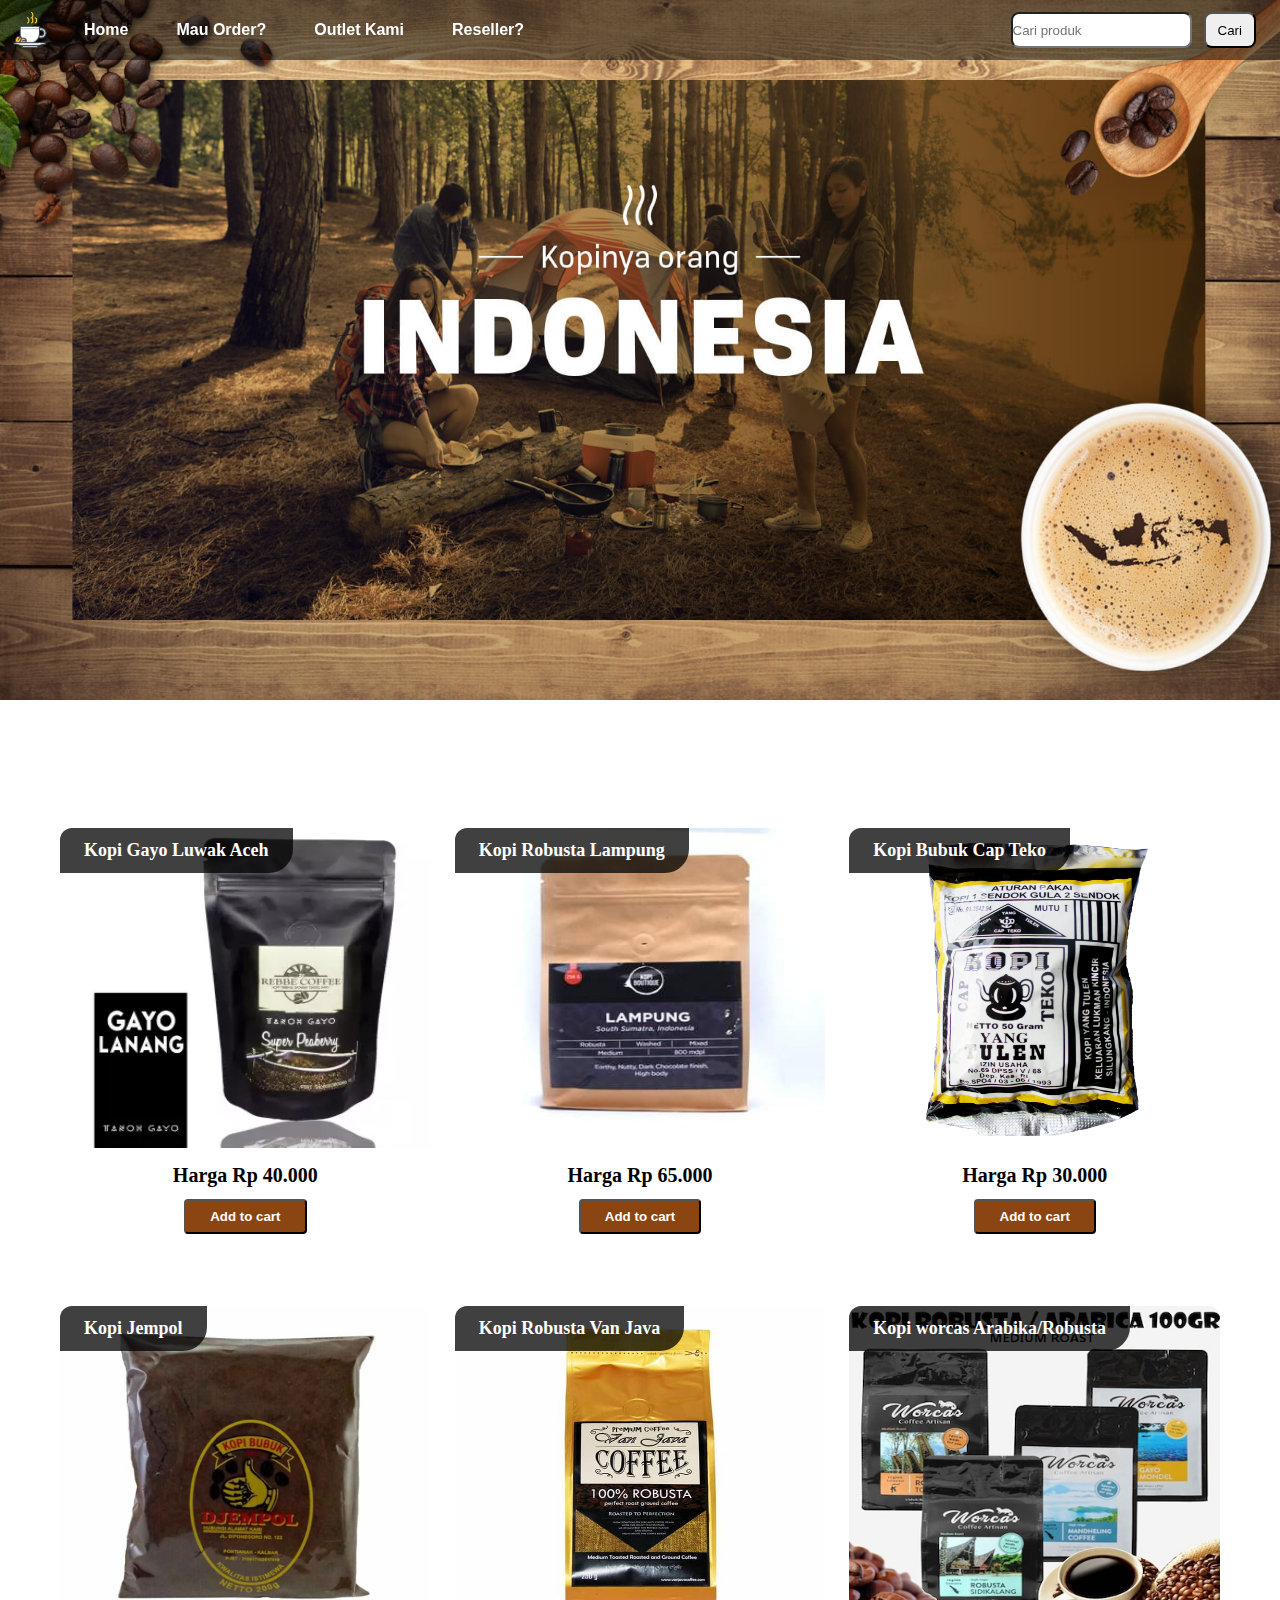
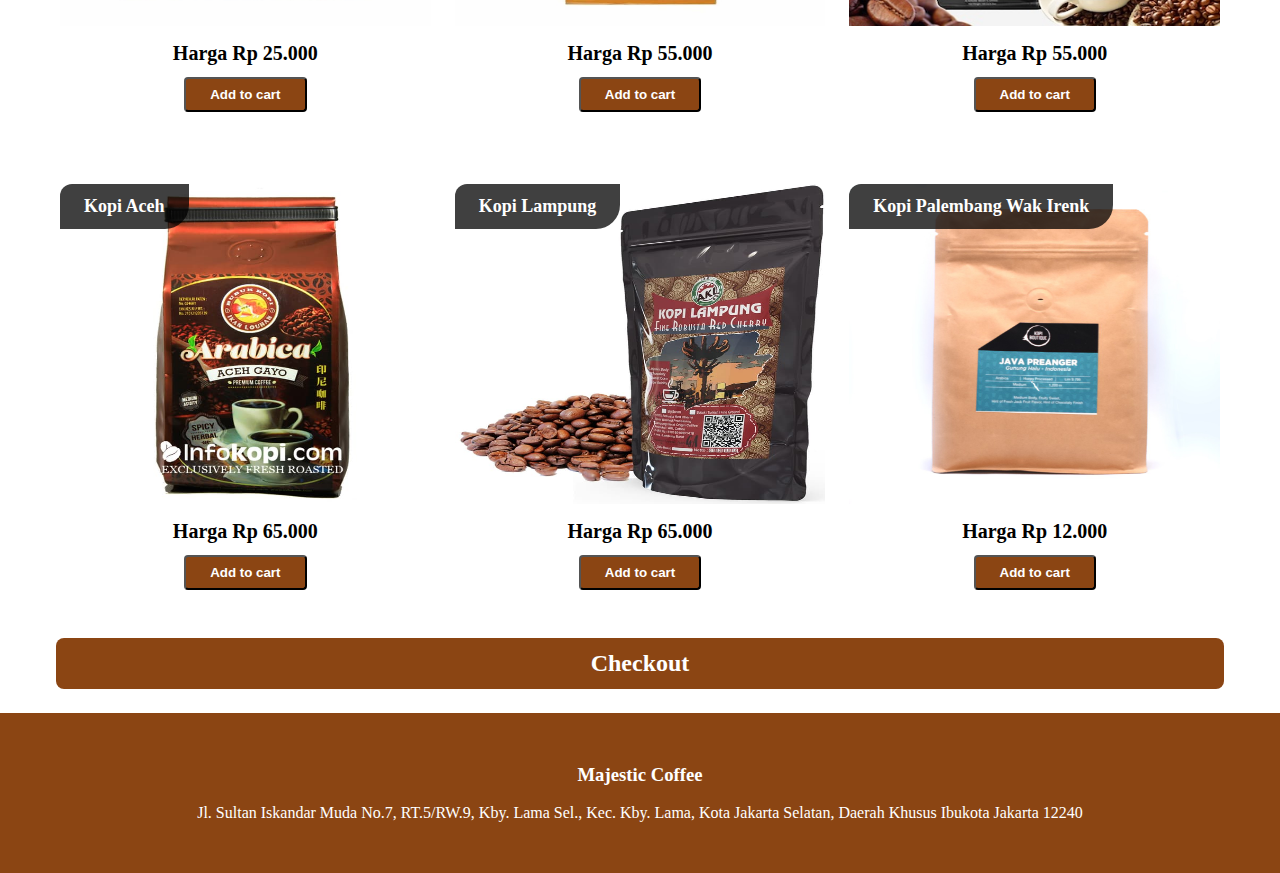
<file: index.html>
<!DOCTYPE html>
<html>

<head>
    <title>Majestic Coffee</title>
    <link rel="stylesheet" href="style.css" type="text/css">
</head>

<body>
    <header>
        <div id="img-header">
            <nav class="nav-bar-index">
                <img class="logo" src="assets/coffee.png">
                <a href="index.html">Home</a>
                <!-- Link menuju halaman cara order.
                        Halaman cara order berisi informasi mengenai tata cara pemesanan di outlet Majestic coffe. -->
                <a href='#bagian1' class='active'>Mau Order?</a>
                <!-- Link menuju halaman outlet.
                        Halaman outlet berisi informasi mengenai deskripsi outlet, alamat, kontak yang dapat dihubungi dan sebagainya -->
                <a href="outlet.html">Outlet Kami</a>
                <a href="reseller.html">Reseller?</a>
                <form class="search" action="#bagian1">
                    <input class="input-search" type="text" name="search" id="search" placeholder="Cari produk">
                    <input class="btn-search" type="submit" name="submit" id="submit" value="Cari">
                </form>
            </nav>
        </div>
    </header>

    <!-- Content -->
    <section id='bagian1'>
        <div class="main-container">
            <h2 class="welcome-message"></h2>
            <div class="container-flex">
                <div class="card-item">
                    <div class="header">
                        <img class="img-coffe" src="img/gayo.jpg" alt="Kopi">
                        <h3 class="title">Kopi Gayo Luwak Aceh</h3>
                    </div>
                    <div class="content">
                        <h3>Harga Rp 40.000</h3>
                    </div>
                    <div class="card-footer">
                        <button class="btn-order">Add to cart</button>
                    </div>
                </div>
                <div class="card-item">
                    <div class="header">
                        <img class="img-coffe" src="img/hitam.jpg" alt="Kopi">
                        <h3 class="title">Kopi Robusta Lampung</h3>
                    </div>
                    <div class="content">
                        <h3>Harga Rp 65.000</h3>
                    </div>
                    <div class="card-footer">
                        <button class="btn-order">Add to cart</button>
                    </div>
                </div>
                <div class="card-item">
                    <div class="header">
                        <img class="img-coffe" src="img/teko.jpg" alt="Kopi">
                        <h3 class="title">Kopi Bubuk Cap Teko</h3>
                    </div>
                    <div class="content">
                        <h3>Harga Rp 30.000</h3>
                    </div>
                    <div class="card-footer">
                        <button class="btn-order">Add to cart</button>
                    </div>
                </div>
            </div>
            <div class="container-flex">
                <div class="card-item">
                    <div class="header">
                        <img class="img-coffe" src="img/jempol.jpg" alt="Kopi">
                        <h3 class="title">Kopi Jempol</h3>
                    </div>
                    <div class="content">
                        <h3>Harga Rp 25.000</h3>
                    </div>
                    <div class="card-footer">
                        <button class="btn-order">Add to cart</button>
                    </div>
                </div>
                <div class="card-item">
                    <div class="header">
                        <img src="img/vanjava.jpg" alt="Kopi">
                        <h3 class="title">Kopi Robusta Van Java</h3>
                    </div>
                    <div class="content">
                        <h3>Harga Rp 55.000</h3>
                    </div>
                    <div class="card-footer">
                        <button class="btn-order">Add to cart</button>
                    </div>
                </div>
                <div class="card-item">
                    <div class="header">
                        <img src="img/robusta.jpg" alt="Kopi">
                        <h3 class="title">Kopi worcas Arabika/Robusta </h3>
                    </div>
                    <div class="content">
                        <h3>Harga Rp 55.000</h3>
                    </div>
                    <div class="card-footer">
                        <button class="btn-order">Add to cart</button>
                    </div>
                </div>
            </div>
            <div class="container-flex">
                <div class="card-item">
                    <div class="header">
                        <img src="img/aceh.jpg" alt="Kopi">
                        <h3 class="title">Kopi Aceh</h3>
                    </div>
                    <div class="content">
                        <h3>Harga Rp 65.000</h3>
                    </div>
                    <div class="card-footer">
                        <button class="btn-order">Add to cart</button>
                    </div>
                </div>
                <div class="card-item">
                    <div class="header">
                        <img src="img/lampung.jpg" alt="Kopi">
                        <h3 class="title">Kopi Lampung</h3>
                    </div>
                    <div class="content">
                        <h3>Harga Rp 65.000</h3>
                    </div>
                    <div class="card-footer">
                        <button class="btn-order">Add to cart</button>
                    </div>
                </div>
                <div class="card-item">
                    <div class="header">
                        <img src="img/palembang.jpg" alt="Kopi">
                        <h3 class="title">Kopi Palembang Wak Irenk</h3>
                    </div>
                    <div class="content">
                        <h3>Harga Rp 12.000</h3>
                    </div>
                    <div class="card-footer">
                        <button class="btn-order">Add to cart</button>
                    </div>
                </div>
            </div>
    </section>

    <!-- Link menuju halaman checkout.
        Halaman checkout merupakan halaman detail dari pesanan 
        yang berisi informasi mengenai jumlah pesanan, harga, tombol bayar, dsb -->
    <a href="checkout.html" class="btn-checkout-index">Checkout</a>
    </div>
    <!-- End Content -->
    <!-- Footer -->
    <footer>
        <div class="footer">
            <h3>Majestic Coffee</h3>
            <br>
            <p>Jl. Sultan Iskandar Muda No.7, RT.5/RW.9, Kby. Lama Sel., Kec. Kby. Lama, Kota Jakarta
                Selatan, Daerah
                Khusus Ibukota Jakarta 12240</p>
        </div>
    </footer>
</body>

</html>
</file>
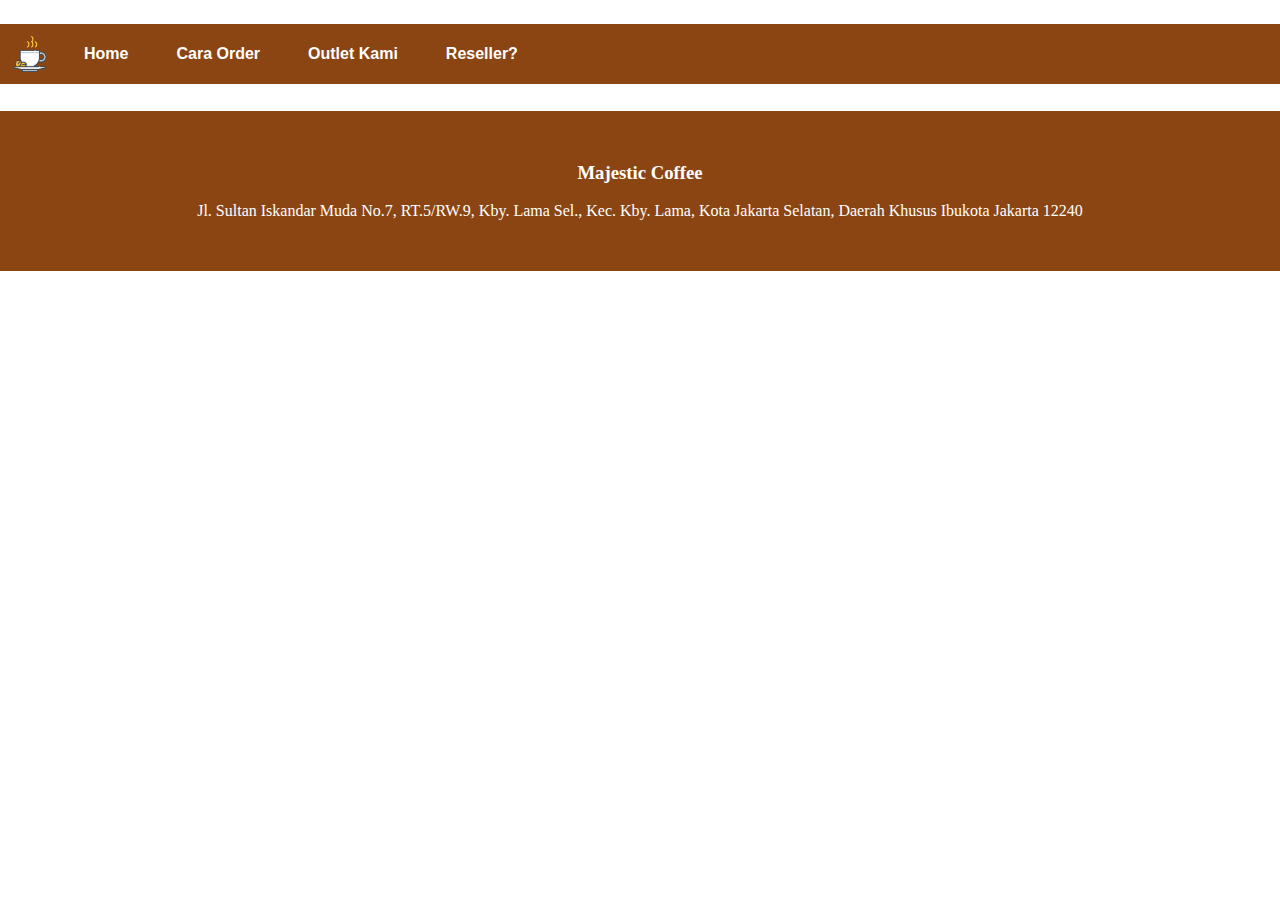
<file: caraorder.html>
<!DOCTYPE html>
<html>

<head>
    <title>Majestic Coffee</title>
    <link rel="stylesheet" href="style.css" type="text/css">
</head>

<body>
    <header>
        <nav class="nav-bar">
            <img class="logo" src="assets/coffee.png">
            <a href="index.html">Home</a>
            <!-- Link menuju halaman cara order.
            Halaman cara order berisi informasi mengenai tata cara pemesanan di outlet Majestic coffe. -->
            <a href="caraorder.html">Cara Order</a>
            <!-- Link menuju halaman outlet.
            Halaman outlet berisi informasi mengenai deskripsi outlet, alamat, kontak yang dapat dihubungi dan sebagainya -->
            <a href="outlet.html">Outlet Kami</a>

            <a href="reseller.html">Reseller?</a>
        </nav>
    </header>
        

        <!-- Link menuju halaman checkout.
        Halaman checkout merupakan halaman detail dari pesanan 
        yang berisi informasi mengenai jumlah pesanan, harga, tombol bayar, dsb -->
        <a href="checkout.html" class="btn-checkout">C H E C K O U T</a>
    </div>
    <!-- End Content -->
    <!-- Footer -->

            <a href="reseller.html">Reseller?</a>
        </nav>
    </header>

    <footer>
        <div class="footer">
            <h3>Majestic Coffee</h3>
            <br>
            <p>Jl. Sultan Iskandar Muda No.7, RT.5/RW.9, Kby. Lama Sel., Kec. Kby. Lama, Kota Jakarta
                Selatan, Daerah
                Khusus Ibukota Jakarta 12240</p>
        </div>
    </footer>
</body>

</html>
</file>
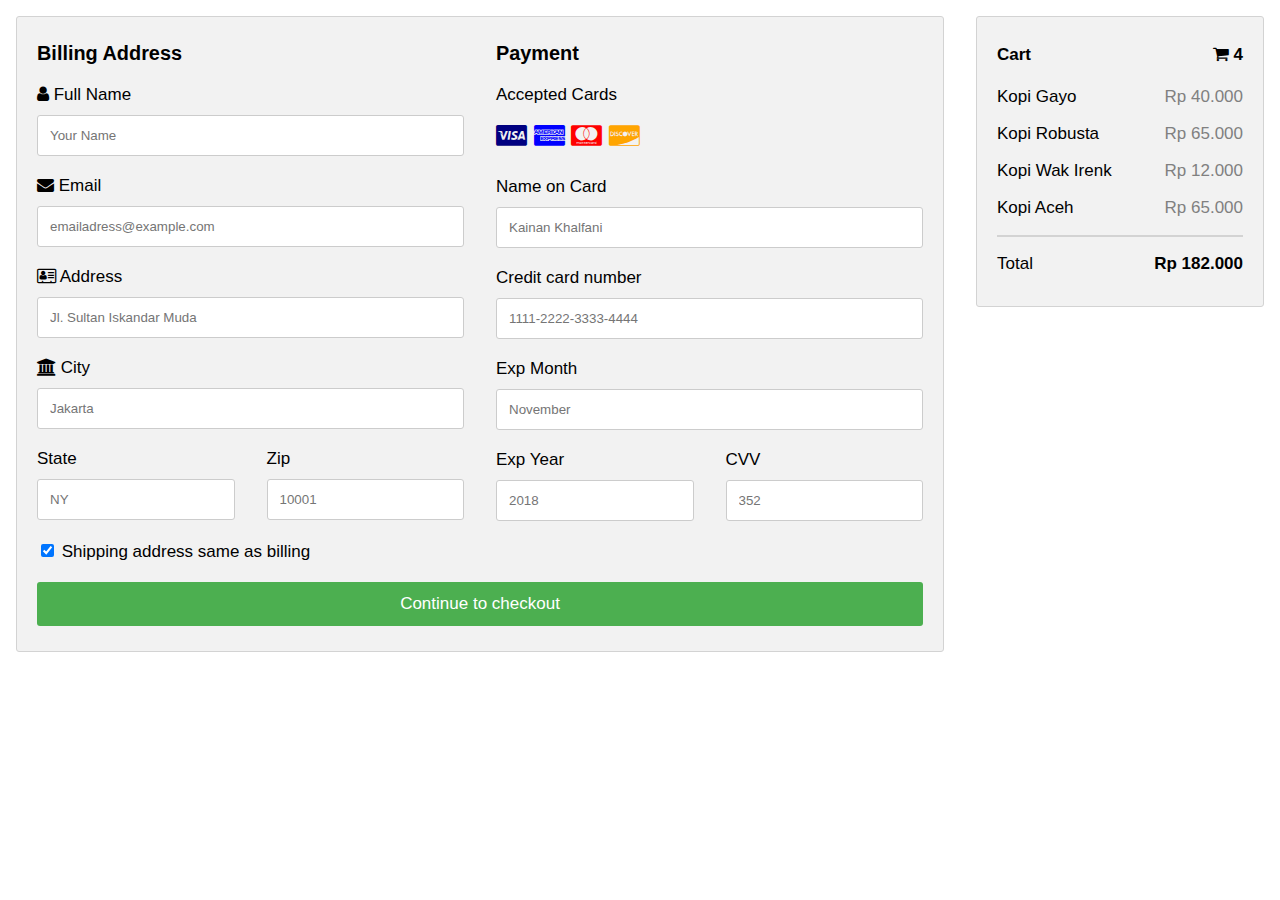
<file: checkout.html>
<!DOCTYPE html>
<html>
<head>
<meta name="viewport" content="width=device-width, initial-scale=1">
<link rel="stylesheet" href="https://cdnjs.cloudflare.com/ajax/libs/font-awesome/4.7.0/css/font-awesome.min.css">
<link rel="stylesheet" href="checkout.css" type="text/css">
</head>
<body>


<div class="row">
  <div class="col-75">
    <div class="container">
      <form action="paysuccess.html">

        <div class="row">
          <div class="col-50">
            <h3>Billing Address</h3>
            <label for="fname"><i class="fa fa-user"></i> Full Name</label>
            <input type="text" id="fname" name="firstname" placeholder="Your Name">
            <label for="email"><i class="fa fa-envelope"></i> Email</label>
            <input type="text" id="email" name="email" placeholder="emailadress@example.com">
            <label for="adr"><i class="fa fa-address-card-o"></i> Address</label>
            <input type="text" id="adr" name="address" placeholder="Jl. Sultan Iskandar Muda">
            <label for="city"><i class="fa fa-institution"></i> City</label>
            <input type="text" id="city" name="city" placeholder="Jakarta">

            <div class="row">
              <div class="col-50">
                <label for="state">State</label>
                <input type="text" id="state" name="state" placeholder="NY">
              </div>
              <div class="col-50">
                <label for="zip">Zip</label>
                <input type="text" id="zip" name="zip" placeholder="10001">
              </div>
            </div>
          </div>

          <div class="col-50">
            <h3>Payment</h3>
            <label for="fname">Accepted Cards</label>
            <div class="icon-container">
              <i class="fa fa-cc-visa" style="color:navy;"></i>
              <i class="fa fa-cc-amex" style="color:blue;"></i>
              <i class="fa fa-cc-mastercard" style="color:red;"></i>
              <i class="fa fa-cc-discover" style="color:orange;"></i>
            </div>
            <label for="cname">Name on Card</label>
            <input type="text" id="cname" name="cardname" placeholder="Kainan Khalfani">
            <label for="ccnum">Credit card number</label>
            <input type="text" id="ccnum" name="cardnumber" placeholder="1111-2222-3333-4444">
            <label for="expmonth">Exp Month</label>
            <input type="text" id="expmonth" name="expmonth" placeholder="November">
            <div class="row">
              <div class="col-50">
                <label for="expyear">Exp Year</label>
                <input type="text" id="expyear" name="expyear" placeholder="2018">
              </div>
              <div class="col-50">
                <label for="cvv">CVV</label>
                <input type="text" id="cvv" name="cvv" placeholder="352">
              </div>
            </div>
          </div>
          
        </div>
        <label>
          <input type="checkbox" checked="checked" name="sameadr"> Shipping address same as billing
        </label>
        <input type="submit" value="Continue to checkout" class="btn">
      </form>
    </div>
  </div>
  <div class="col-25">
    <div class="container">
      <h4>Cart <span class="price" style="color:black"><i class="fa fa-shopping-cart"></i> <b>4</b></span></h4>
      <p>Kopi Gayo <span class="price">Rp 40.000</span></p>
      <p>Kopi Robusta <span class="price">Rp 65.000</span></p>
      <p>Kopi Wak Irenk  <span class="price">Rp 12.000</span></p>
      <p>Kopi Aceh <span class="price">Rp 65.000</span></p>
      <hr>
      <p>Total <span class="price" style="color:black"><b>Rp 182.000</b></span></p>
    </div>
  </div>
</div>

</body>
</html>
</file>
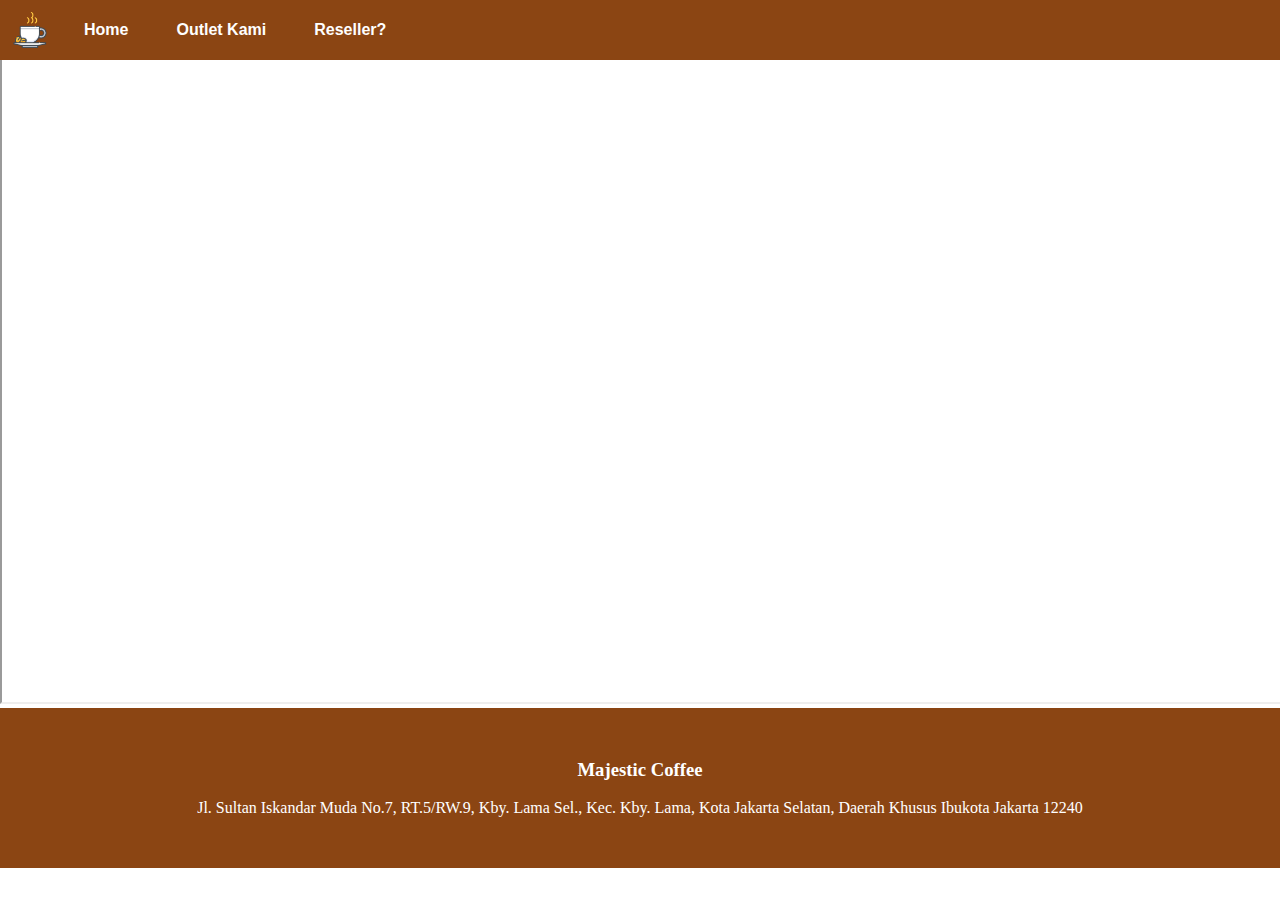
<file: outlet.html>
<!DOCTYPE html>
<html>

<head>
    <title>Alamat Kami</title>
    <link rel="stylesheet" href="style.css" type="text/css">
</head>

<body>
    <header>
        <nav class="nav-bar">
            <img class="logo" src="assets/coffee.png">
            <a href="index.html">Home</a>
            <!-- Link menuju halaman cara order.
            Halaman cara order berisi informasi mengenai tata cara pemesanan di outlet Majestic coffe. -->
            <!-- <a href="checkout.html">Mau Order?</a> -->
            <!-- Link menuju halaman outlet.
            Halaman outlet berisi informasi mengenai deskripsi outlet, alamat, kontak yang dapat dihubungi dan sebagainya -->
            <a href="outlet.html">Outlet Kami</a>
            <a href="reseller.html">Reseller?</a>
        </nav>
    </header>
    <div id="alamat">
        <iframe
            src="https://www.google.com/maps/embed?pb=!1m18!1m12!1m3!1d3966.0228619079257!2d106.77942751419889!3d-6.260718695468388!2m3!1f0!2f0!3f0!3m2!1i1024!2i768!4f13.1!3m3!1m2!1s0x2e69f1a8713ce207%3A0x2c3ea1f4a28bfac5!2sHacktiv8!5e0!3m2!1sid!2sid!4v1573711914949!5m2!1sid!2sid"
            width="100%" height="700">
        </iframe>
    </div>
    <footer>
        <div class="footer">
            <h3>Majestic Coffee</h3>
            <br>
            <p>Jl. Sultan Iskandar Muda No.7, RT.5/RW.9, Kby. Lama Sel., Kec. Kby. Lama, Kota Jakarta
                Selatan, Daerah
                Khusus Ibukota Jakarta 12240</p>
        </div>
    </footer>
</body>

</html>
</file>
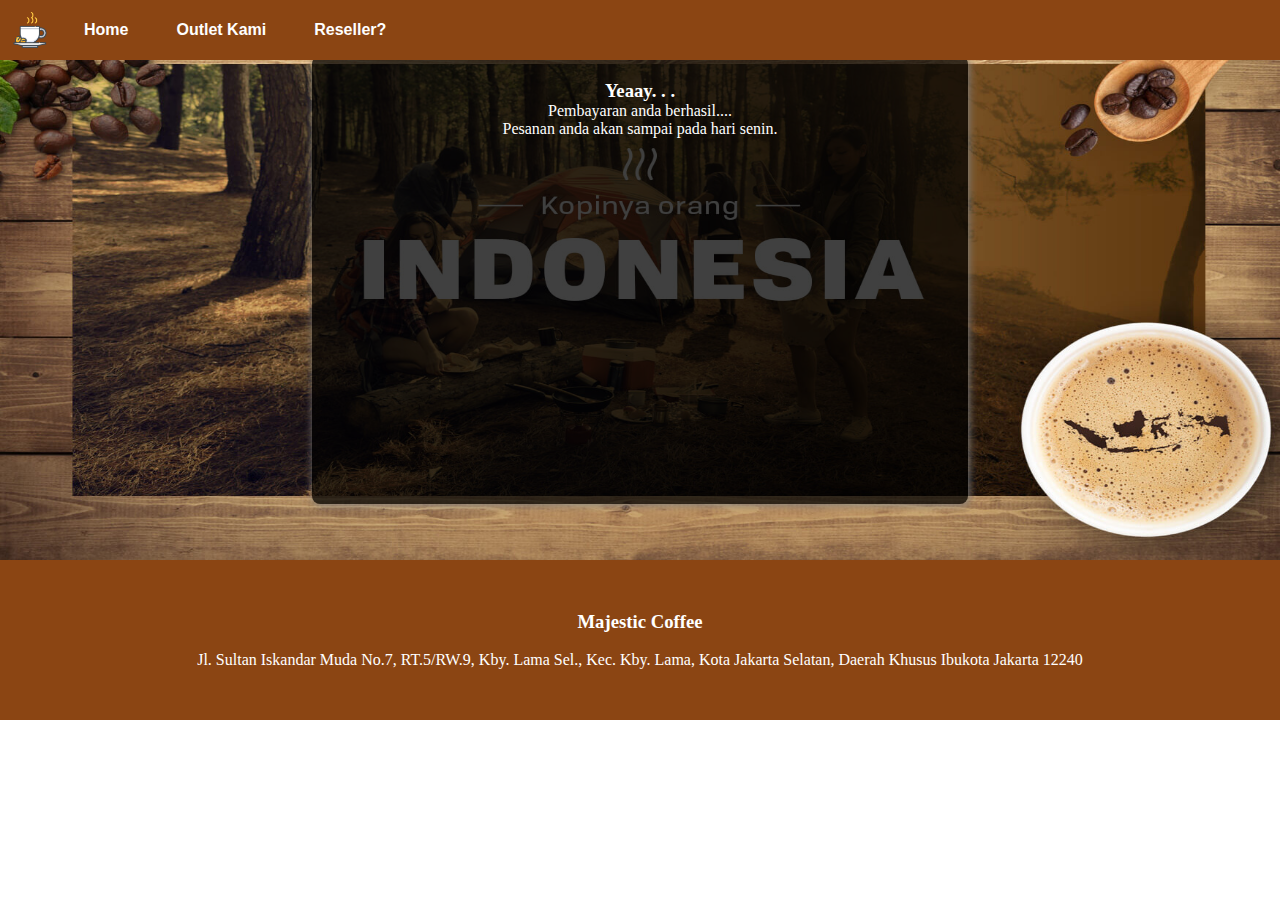
<file: paysuccess.html>
<!DOCTYPE html>
<html>

<head>
    <title>Alamat Kami</title>
    <link rel="stylesheet" href="style.css" type="text/css">
</head>

<body>
    <header>
        <nav class="nav-bar">
            <img class="logo" src="assets/coffee.png">
            <a href="index.html">Home</a>
            <!-- Link menuju halaman cara order.
            Halaman cara order berisi informasi mengenai tata cara pemesanan di outlet Majestic coffe. -->
            <!-- <a href="checkout.html">Mau Order?</a> -->
            <!-- Link menuju halaman outlet.
            Halaman outlet berisi informasi mengenai deskripsi outlet, alamat, kontak yang dapat dihubungi dan sebagainya -->
            <a href="outlet.html">Outlet Kami</a>
            <a href="reseller.html">Reseller?</a>
        </nav>
    </header>
    <div class="container-reseller">
        <div class="successpay">
            <h3>Yeaay. . .</h3>
            <p>Pembayaran anda berhasil....</p>
            <p>Pesanan anda akan sampai pada hari senin.</p>
        </div>
    </div>
    <footer>
        <div class="footer">
            <h3>Majestic Coffee</h3>
            <br>
            <p>Jl. Sultan Iskandar Muda No.7, RT.5/RW.9, Kby. Lama Sel., Kec. Kby. Lama, Kota Jakarta
                Selatan, Daerah
                Khusus Ibukota Jakarta 12240</p>
        </div>
    </footer>
</body>

</html>
</file>
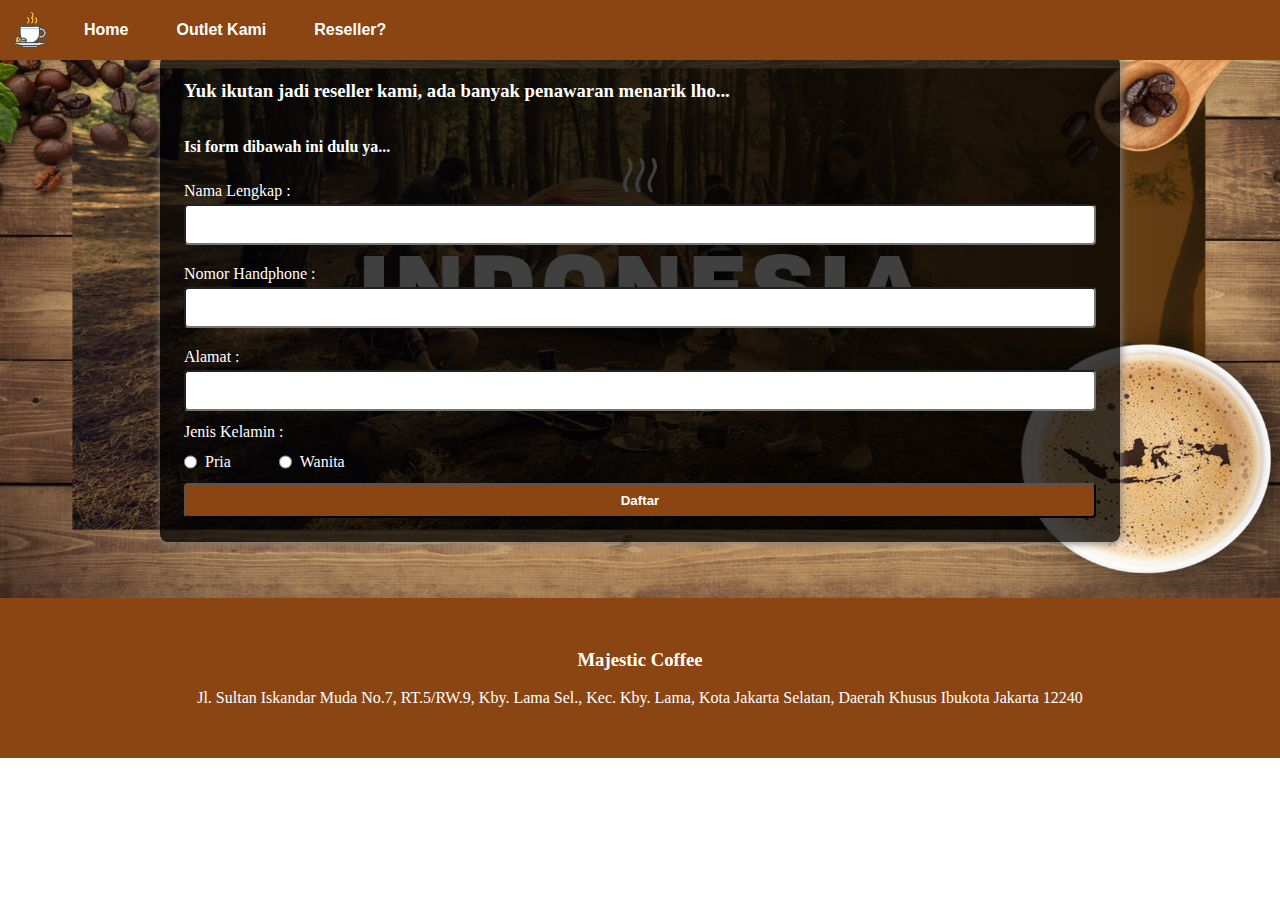
<file: reseller.html>
<!DOCTYPE html>
<html>

<head>
    <title>Majestic Coffee</title>
    <link rel="stylesheet" href="style.css" type="text/css">
</head>

<body>
    <header>
        <nav class="nav-bar">
            <img class="logo" src="assets/coffee.png">
            <a href="index.html">Home</a>
            <!-- Link menuju halaman cara order.
            Halaman cara order berisi informasi mengenai tata cara pemesanan di outlet Majestic coffe. -->
            <!-- <a href="caraorder.html">Mau Order?</a> -->
            <!-- Link menuju halaman outlet.
            Halaman outlet berisi informasi mengenai deskripsi outlet, alamat, kontak yang dapat dihubungi dan sebagainya -->
            <a href="outlet.html">Outlet Kami</a>
            <a href="reseller.html">Reseller?</a>
        </nav>
    </header>

    <div class="container-reseller">
        <div id="reseller">
            <h3>Yuk ikutan jadi reseller kami, ada banyak penawaran menarik lho...</h3>
            <br>
            <br>
            <h4>Isi form dibawah ini dulu ya...</h4>
            <br>
            <form action="index.html" class="form-reseller">
                <label for="nama">Nama Lengkap :</label>
                <input class="input-form" type="text" name="nama" id="nama">

                <label for="phone">Nomor Handphone :</label>
                <input class="input-form" type="text" name="phone" id="phone">

                <label for="address">Alamat :</label>
                <input class="input-form" type="text" name="address" id="address">

                <p>Jenis Kelamin :</p>
                <div class="gender">
                    <input type="radio" name="gender" value="man">
                    <p class="radio-label">Pria</p>
                    <input class="radio-button" type="radio" name="gender" value="woman">
                    <p class="radio-label">Wanita</p>
                </div>

                <input class="btn-order" type="submit" name="submit" id="submit" value="Daftar">
            </form>
        </div>
    </div>

    <footer>
        <div class="footer">
            <h3>Majestic Coffee</h3>
            <br>
            <p>Jl. Sultan Iskandar Muda No.7, RT.5/RW.9, Kby. Lama Sel., Kec. Kby. Lama, Kota Jakarta
                Selatan, Daerah
                Khusus Ibukota Jakarta 12240</p>
        </div>
    </footer>
</body>

</html>
</file>
<file: style.css>
* {
    margin: 0px;
    padding: 0px;
}

.nav-bar {
    display: flex;
    flex-direction: row;
    background: saddlebrown;
    position: fixed;
    width: 100%;    
    z-index: 10;
}

.nav-bar-index {
    display: flex;
    flex-direction: row;
    background: rgba(0, 0, 0, 0.5);
    position: fixed;
    width: 100%;
    z-index: 10;
}

#img-header{
    background-size: 100% 100%;
    background-image: url("./img/home.jpg");
    height: 700px;
}

.nav-bar .logo, 
.nav-bar-index .logo, 
.nav-bar-outlet .logo {
    height: 36px;
    width: 36px;
    padding: 12px;
}

.welcome-message {
    color: brown;
    padding: 56px 0px 24px 0px
}

.search {
    display: flex;
    flex: 1;
    margin: 12px 12px;
    border-radius: 8px;
    justify-content: flex-end;
    border-radius: 8px;
}

.btn-search{
    margin: 0px 12px;
    padding: 0px 12px;
    border-radius: 8px;
}

.nav-bar-index > a,
.nav-bar-outlet > a,
.nav-bar > a{
    display: inline-block;
    flex-wrap: wrap;
    font-family: 'Varela Round', sans-serif;
    font-weight: 700;
    color: white;
    margin: auto 24px;

}

.container-flex {
    display: flex;
    justify-content: center;
    align-items: center;
}

.card-item {
    flex: 1;
    margin: 48px 12px 12px 12px;
    padding-bottom: 12px;
    border-radius: 12px;
    border-color: brown;
    overflow: hidden;
}

div.content {
    padding-left: 12px;
    padding-right: 12px;
}

.content h3 {
    padding: 12px 0px;
    font-size: 20px;
    text-align: center;
}

div.card-footer {
    padding-left: 12px;
    padding-right: 12px;
    display: flex;
    flex-direction: row;
    justify-content: center;
}

.btn-order {
    padding-right: 24px;
    padding-left: 24px;
    padding-top: 8px;
    background: saddlebrown;
    color: white;
    padding-bottom: 8px;
    border-radius: 4px;
    font-weight: bold;
}

a {
    text-decoration: none;
    color: white;
    text-align: center;
}


.btn-order:hover{
    background-color: black;
}

.header {
    position: relative;
    margin: 0;
}

.header img{
    width: 100%;
    height: 320px;
}

.header .title {
    position: absolute;
    font-family: Georgia, 'Times New Roman', Times, serif;
    top: 0;
    left: 0;
    color: white;
    font-size: 18px;
    padding: 12px 24px;
    border: none;
    border-bottom-right-radius: 24px;
    overflow: hidden;
    background: rgba(0, 0, 0, 0.75);
}

.btn-checkout {
    flex: 1;
    padding: 12px 24px;
    margin: 24px 8px;
    background: saddlebrown;
    font-size: 18px;
    font-weight: bold;
    color: white;
    border-radius: 8px;
    display: flex;
}

.btn-checkout-index {
    padding:12px;
    margin: 24px 56px;
    background: saddlebrown;
    font-size: 24px;
    font-weight: bold;
    justify-content: center;
    color: white;
    border-radius: 8px;
    display: flex;
}


.btn-checkout:hover, 
.btn-checkout-index:hover{
    background-color: #555;
}

.main-container{
    display: flex;
    flex-direction: column;
    margin-left: 48px;
    margin-right: 48px;
}

div.footer{
    height: 160px;
    background: saddlebrown;
    display: flex;
    justify-content: center;
    align-items: center;
    flex-direction: column;
    color: white;
}

.order {
    height: 160px;
    background: brown;
    display: flex;
    justify-content: center;
    align-items: center;
    flex-direction: column;
    color: white;
}

.form-control {
    width: 100%;
    border-radius: 8px;
    color: #c69c6d;
    border: none;
    background-color: #252525;
    position: relative;
    font-size: 14px;
    line-height: 2.3;
    display: block;
}

h1{
    color: white;
    font-family: sans-serif;
}

#reseller {
    background: rgba(0, 0, 0, 0.75);
    display: flex;
    padding: 24px;
    flex-direction: column;
    width: 75%;
    margin: 24px auto;
    color: white;
    border-radius: 8px;
    box-shadow: 1px 1px 8px grey;
}

.form-reseller{
    flex: 1;
    display: flex;
    flex-direction: column;
}

.input-form{
    flex: 1;
    padding: 8px;
    font-size: 18px;
    border-radius: 4px;
    margin-bottom: 12px;
}

label {
    color: white;
    padding-top: 8px;
    padding-bottom: 4px;
}

.container-reseller{
    background-size: 100% 100%;
    background-image: url("./img/home.jpg");
    padding: 32px;
}

.gender {
    flex: 1;
    display: flex;
    flex-direction: row;
    padding: 12px 0px;
}

.radio-label {
    margin-right: 48px;
    margin-left: 8px;
    text-align: center;
}

.input-search {
    border-radius: 8px;
}

.successpay {
    background: rgba(0, 0, 0, 0.75);
    padding: 24px;
    width: 50%;
    color: white;
    height: 400px;
    text-align: center;
    margin: 24px auto;
    border-radius: 8px;
    box-shadow: 1px 1px 8px grey;
}
</file>
<file: checkout.css>
body {
    font-family: Arial;
    font-size: 17px;
    padding: 8px;
  }
  
  * {
    box-sizing: border-box;
  }
  
  .row {
    display: -ms-flexbox; /* IE10 */
    display: flex;
    -ms-flex-wrap: wrap; /* IE10 */
    flex-wrap: wrap;
    margin: 0 -16px;
  }
  
  .col-25 {
    -ms-flex: 25%; /* IE10 */
    flex: 25%;
  }
  
  .col-50 {
    -ms-flex: 50%; /* IE10 */
    flex: 50%;
  }
  
  .col-75 {
    -ms-flex: 75%; /* IE10 */
    flex: 75%;
  }
  
  .col-25,
  .col-50,
  .col-75 {
    padding: 0 16px;
  }
  
  .container {
    background-color: #f2f2f2;
    padding: 5px 20px 15px 20px;
    border: 1px solid lightgrey;
    border-radius: 3px;
  }
  
  input[type=text] {
    width: 100%;
    margin-bottom: 20px;
    padding: 12px;
    border: 1px solid #ccc;
    border-radius: 3px;
  }
  
  label {
    margin-bottom: 10px;
    display: block;
  }
  
  .icon-container {
    margin-bottom: 20px;
    padding: 7px 0;
    font-size: 24px;
  }
  
  .btn {
    background-color: #4CAF50;
    color: white;
    padding: 12px;
    margin: 10px 0;
    border: none;
    width: 100%;
    border-radius: 3px;
    cursor: pointer;
    font-size: 17px;
  }
  
  .btn:hover {
    background-color: #45a049;
  }
  
  a {
    color: #2196F3;
  }
  
  hr {
    border: 1px solid lightgrey;
  }
  
  span.price {
    float: right;
    color: grey;
  }
  
  
  @media (max-width: 800px) {
    .row {
      flex-direction: column-reverse;
    }
    .col-25 {
      margin-bottom: 20px;
    }
  }
</file>
